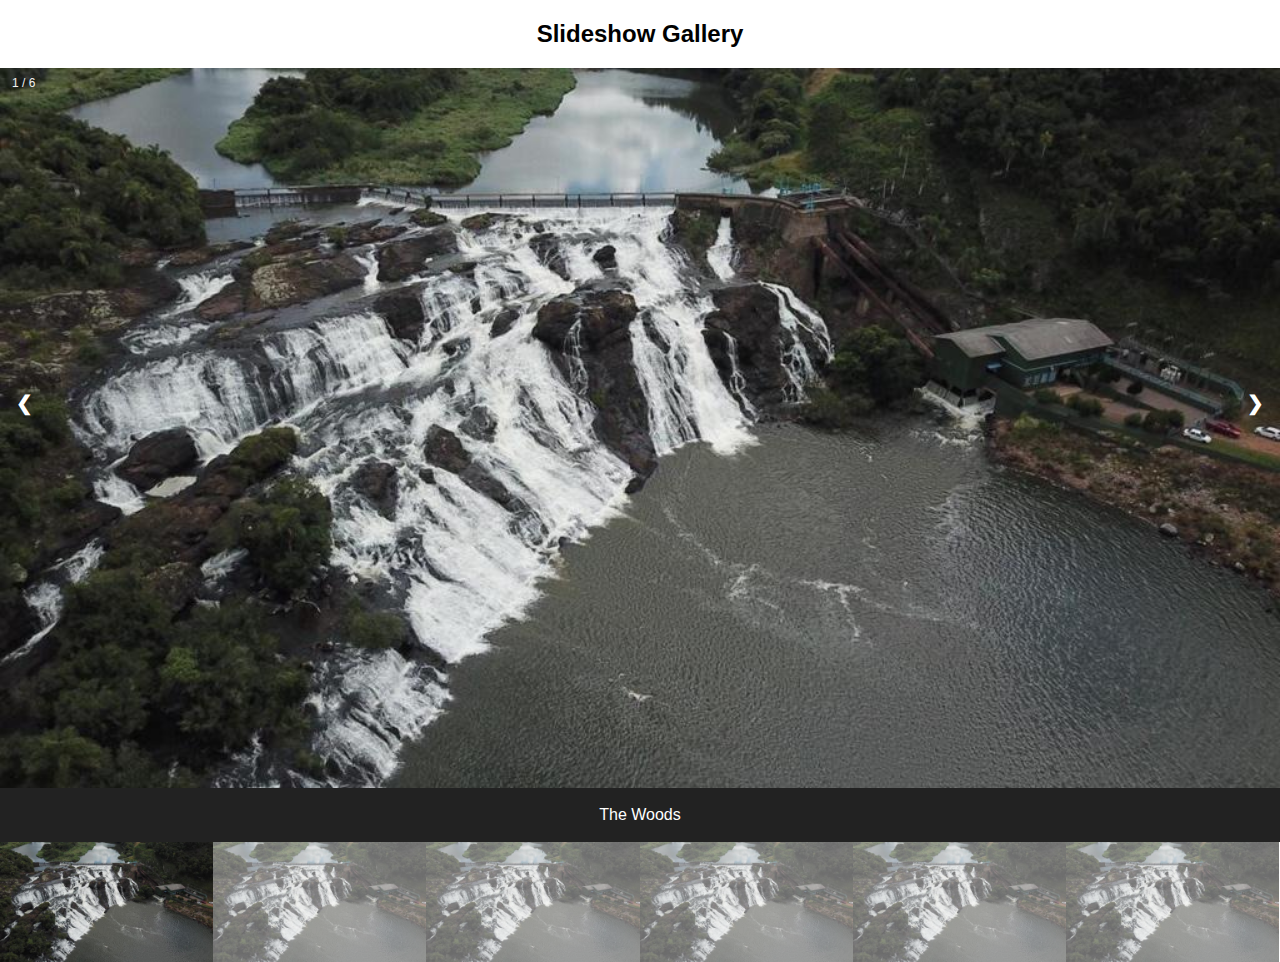
<file: unearth/teste.html>
<!DOCTYPE html>
<html>
<meta name="viewport" content="width=device-width, initial-scale=1">
<style>
    body {
        font-family: Arial;
        margin: 0;
    }

    * {
        box-sizing: border-box;
    }

    img {
        vertical-align: middle;
    }

    /* Position the image container (needed to position the left and right arrows) */
    .container {
        position: relative;
    }

    /* Hide the images by default */
    .mySlides {
        display: none;
    }

    /* Add a pointer when hovering over the thumbnail images */
    .cursor {
        cursor: pointer;
    }

    /* Next & previous buttons */
    .prev,
    .next {
        cursor: pointer;
        position: absolute;
        top: 40%;
        width: auto;
        padding: 16px;
        margin-top: -50px;
        color: white;
        font-weight: bold;
        font-size: 20px;
        border-radius: 0 3px 3px 0;
        user-select: none;
        -webkit-user-select: none;
    }

    /* Position the "next button" to the right */
    .next {
        right: 0;
        border-radius: 3px 0 0 3px;
    }

    /* On hover, add a black background color with a little bit see-through */
    .prev:hover,
    .next:hover {
        background-color: rgba(0, 0, 0, 0.8);
    }

    /* Number text (1/3 etc) */
    .numbertext {
        color: #f2f2f2;
        font-size: 12px;
        padding: 8px 12px;
        position: absolute;
        top: 0;
    }

    /* Container for image text */
    .caption-container {
        text-align: center;
        background-color: #222;
        padding: 2px 16px;
        color: white;
    }

    .row:after {
        content: "";
        display: table;
        clear: both;
    }

    /* Six columns side by side */
    .column {
        float: left;
        width: 16.66%;
    }

    /* Add a transparency effect for thumnbail images */
    .demo {
        opacity: 0.6;
    }

    .active,
    .demo:hover {
        opacity: 1;
    }
</style>

<body>

    <h2 style="text-align:center">Slideshow Gallery</h2>

    <div class="container">
        <div class="mySlides">
            <div class="numbertext">1 / 6</div>
            <img src="../Fotos/Aerea.png" style="width:100%">
        </div>

        <div class="mySlides">
            <div class="numbertext">2 / 6</div>
            <img src="../Fotos/Aerea.png" style="width:100%">
        </div>

        <div class="mySlides">
            <div class="numbertext">3 / 6</div>
            <img src="../Fotos/Aerea.png" style="width:100%">
        </div>

        <div class="mySlides">
            <div class="numbertext">4 / 6</div>
            <img src="../Fotos/Aerea.png" style="width:100%">
        </div>

        <div class="mySlides">
            <div class="numbertext">5 / 6</div>
            <img src="../Fotos/Aerea.png" style="width:100%">
        </div>

        <div class="mySlides">
            <div class="numbertext">6 / 6</div>
            <img src="../Fotos/Aerea.png" style="width:100%">
        </div>

        <a class="prev" onclick="plusSlides(-1)">❮</a>
        <a class="next" onclick="plusSlides(1)">❯</a>

        <div class="caption-container">
            <p id="caption"></p>
        </div>

        <div class="row">
            <div class="column">
                <img class="demo cursor" src="../Fotos/Aerea.png" style="width:100%" onclick="currentSlide(1)"
                    alt="The Woods">
            </div>
            <div class="column">
                <img class="demo cursor" src="../Fotos/Aerea.png" style="width:100%" onclick="currentSlide(2)"
                    alt="Cinque Terre">
            </div>
            <div class="column">
                <img class="demo cursor" src="../Fotos/Aerea.png" style="width:100%" onclick="currentSlide(3)"
                    alt="Mountains and fjords">
            </div>
            <div class="column">
                <img class="demo cursor" src="../Fotos/Aerea.png" style="width:100%" onclick="currentSlide(4)"
                    alt="Northern Lights">
            </div>
            <div class="column">
                <img class="demo cursor" src="../Fotos/Aerea.png" style="width:100%" onclick="currentSlide(5)"
                    alt="Nature and sunrise">
            </div>
            <div class="column">
                <img class="demo cursor" src="../Fotos/Aerea.png" style="width:100%" onclick="currentSlide(6)"
                    alt="Snowy Mountains">
            </div>
        </div>
    </div>

    <script>
        var slideIndex = 1;
        showSlides(slideIndex);

        function plusSlides(n) {
            showSlides(slideIndex += n);
        }

        function currentSlide(n) {
            showSlides(slideIndex = n);
        }

        function showSlides(n) {
            var i;
            var slides = document.getElementsByClassName("mySlides");
            var dots = document.getElementsByClassName("demo");
            var captionText = document.getElementById("caption");
            if (n > slides.length) { slideIndex = 1 }
            if (n < 1) { slideIndex = slides.length }
            for (i = 0; i < slides.length; i++) {
                slides[i].style.display = "none";
            }
            for (i = 0; i < dots.length; i++) {
                dots[i].className = dots[i].className.replace(" active", "");
            }
            slides[slideIndex - 1].style.display = "block";
            dots[slideIndex - 1].className += " active";
            captionText.innerHTML = dots[slideIndex - 1].alt;
        }
    </script>

</body>

</html>
</file>
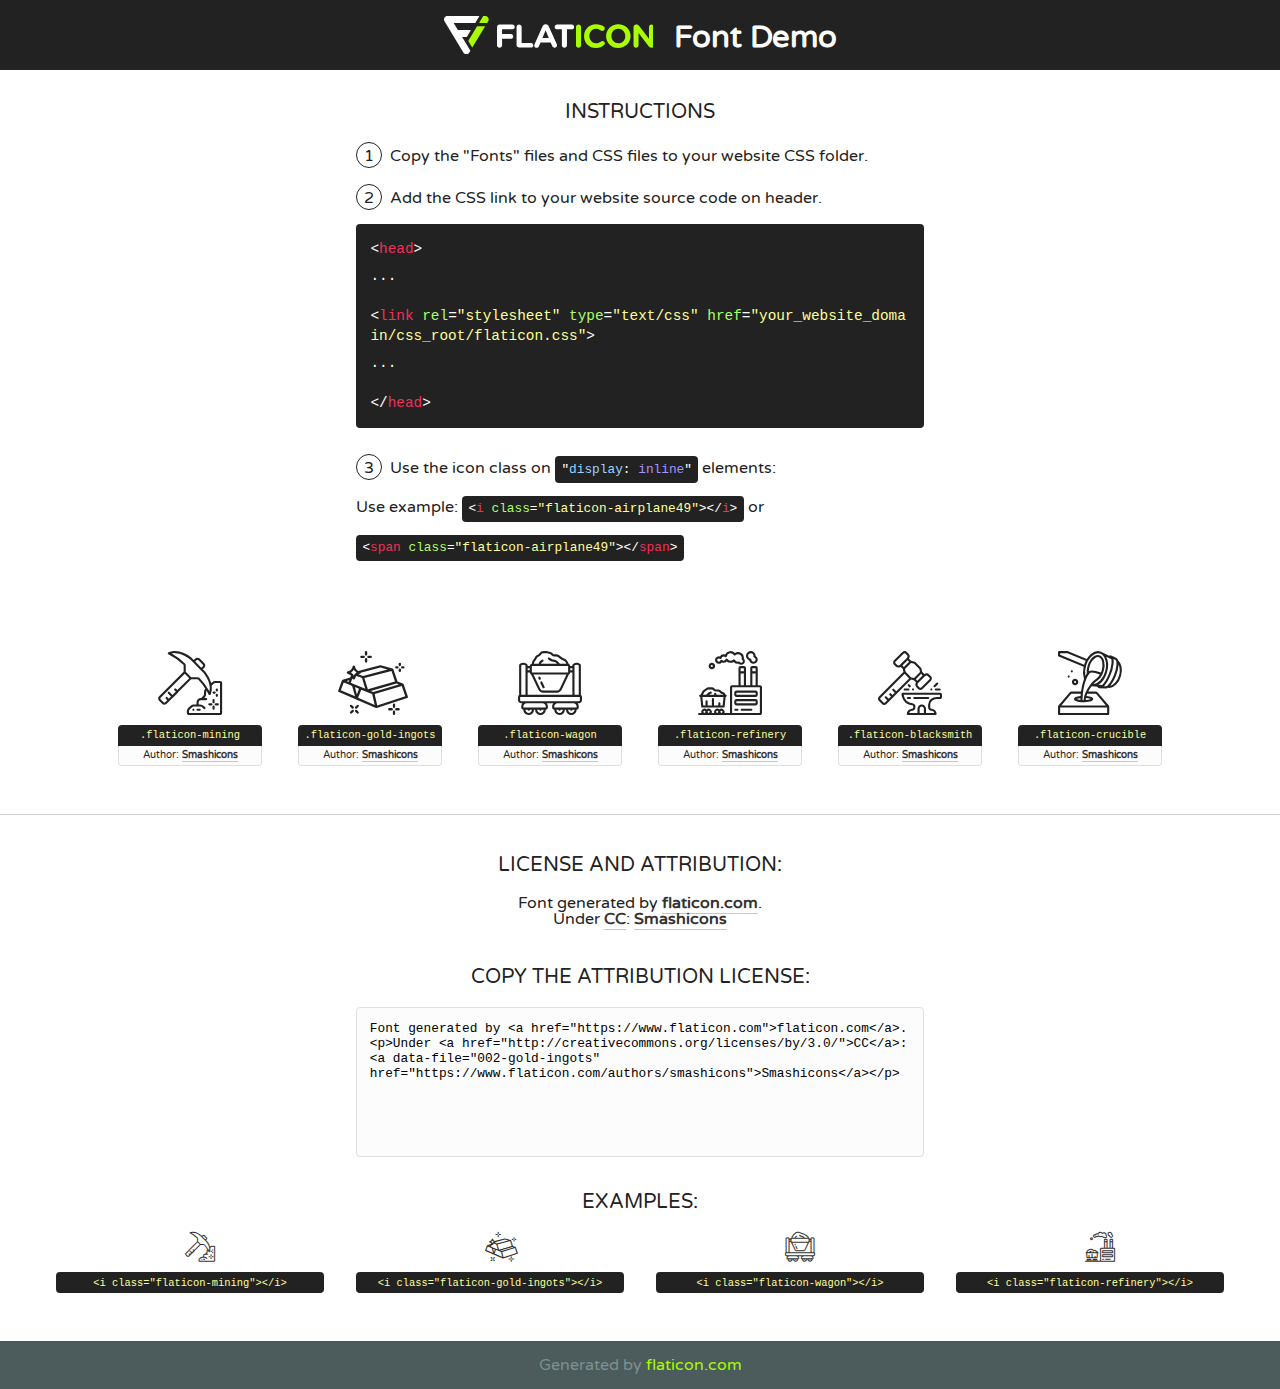
<file: fonts/flaticon/font/flaticon.html>
<!DOCTYPE html>
<!--
  Flaticon icon font: Flaticon
  Creation date: 09/04/2019 16:17
-->
<html>
<!DOCTYPE html>
<html>

<head>
    <title>Flaticon WebFont</title>
    <link href="http://fonts.googleapis.com/css?family=Varela+Round" rel="stylesheet" type="text/css" />
    <link rel="stylesheet" type="text/css" href="flaticon.css">
    <meta charset="UTF-8">
    <style>
    html, body, div, span, applet, object, iframe,
    h1, h2, h3, h4, h5, h6, p, blockquote, pre,
    a, abbr, acronym, address, big, cite, code,
    del, dfn, em, img, ins, kbd, q, s, samp,
    small, strike, strong, sub, sup, tt, var,
    b, u, i, center,
    dl, dt, dd, ol, ul, li,
    fieldset, form, label, legend,
    table, caption, tbody, tfoot, thead, tr, th, td,
    article, aside, canvas, details, embed, 
    figure, figcaption, footer, header, hgroup, 
    menu, nav, output, ruby, section, summary,
    time, mark, audio, video {
        margin: 0;
        padding: 0;
        border: 0;
        font-size: 100%;
        font: inherit;
        vertical-align: baseline;
    }
    /* HTML5 display-role reset for older browsers */
    article, aside, details, figcaption, figure, 
    footer, header, hgroup, menu, nav, section {
        display: block;
    }
    body {
        line-height: 1;
    }
    ol, ul {
        list-style: none;
    }
    blockquote, q {
        quotes: none;
    }
    blockquote:before, blockquote:after,
    q:before, q:after {
        content: '';
        content: none;
    }
    table {
        border-collapse: collapse;
        border-spacing: 0;
    }
    body {
        font-family: 'Varela Round', Helvetica, Arial, sans-serif;
        font-size: 16px;
        color: #222;
    }
    a {
        color: #333;
        border-bottom: 1px solid #a9fd00;
        font-weight: bold;
        text-decoration: none;
    }
    * {
        -moz-box-sizing: border-box;
        -webkit-box-sizing: border-box;
        box-sizing: border-box;
        margin: 0;
        padding: 0;
    }
    [class^="flaticon-"]:before, [class*=" flaticon-"]:before, [class^="flaticon-"]:after, [class*=" flaticon-"]:after {
        font-family: Flaticon;
        font-size: 30px;
        font-style: normal;
        margin-left: 20px;
        color: #333;
    }
    .wrapper {
        max-width: 600px;
        margin: auto;
        padding: 0 1em;
    }
    .title {
        font-size: 1.25em;
        text-align: center;
        margin-bottom: 1em;
        text-transform: uppercase;
    }
    header {
        text-align: center;
        background-color: #222;
        color: #fff;
        padding: 1em;
    }
    header .logo {
        width: 210px;
        height: 38px;
        display: inline-block;
        vertical-align: middle;
        margin-right: 1em;
        border: none;
    }
    header strong {
        font-size: 1.95em;
        font-weight: bold;
        vertical-align: middle;
        margin-top: 5px;
        display: inline-block;
    }
    .demo {
        margin: 2em auto;
        line-height: 1.25em;
    }
    .demo ul li {
        margin-bottom: 1em;
    }
    .demo ul li .num {
        color: #222;
        border-radius: 20px;
        display: inline-block;
        width: 26px;
        padding: 3px;
        height: 26px;
        text-align: center;
        margin-right: 0.5em;
        border: 1px solid #222;
    }
    .demo ul li code {
        background-color: #222;
        border-radius: 4px;
        padding: 0.25em 0.5em;
        display: inline-block;
        color: #fff;
        font-family: Consolas,Monaco,Lucida Console,Liberation Mono,DejaVu Sans Mono,Bitstream Vera Sans Mono,Courier New, monospace;
        font-weight: lighter;
        margin-top: 1em;
        font-size: 0.8em;
        word-break: break-all;
    }
    .demo ul li code.big {
        padding: 1em;
        font-size: 0.9em;
    }
    .demo ul li code .red {
        color: #EF3159;
    }
    .demo ul li code .green {
        color: #ACFF65;
    }
    .demo ul li code .yellow {
        color: #FFFF99;
    }
    .demo ul li code .blue {
        color: #99D3FF;
    }
    .demo ul li code .purple {
        color: #A295FF;
    }
    .demo ul li code .dots {
        margin-top: 0.5em;
        display: block;
    }
    #glyphs {
        border-bottom: 1px solid #ccc;
        padding: 2em 0;
        text-align: center;
    }
    .glyph {
        display: inline-block;
        width: 9em;
        margin: 1em;
        text-align: center;
        vertical-align: top;
        background: #FFF;
    }
    .glyph .glyph-icon {
        padding: 10px;
        display: block;
        font-family:"Flaticon";
        font-size: 64px;
        line-height: 1;
    }
    .glyph .glyph-icon:before {
        font-size: 64px;
        color: #222;
        margin-left: 0;
    }
    .class-name {
        font-size: 0.65em;
        background-color: #222;
        color: #fff;
        border-radius: 4px 4px 0 0;
        padding: 0.5em;
        color: #FFFF99;
        font-family: Consolas,Monaco,Lucida Console,Liberation Mono,DejaVu Sans Mono,Bitstream Vera Sans Mono,Courier New, monospace;
    }
    .author-name {
        font-size: 0.6em;
        background-color: #fcfcfd;
        border: 1px solid #DEDEE4;
        border-top: 0;
        border-radius: 0 0 4px 4px;
        padding: 0.5em;
    }
    .class-name:last-child {
        font-size: 10px;
        color:#888;
    }
    .class-name:last-child a {
        font-size: 10px;
        color:#555;
    }
    .class-name:last-child a:hover {
        color:#a9fd00;
    }
    .glyph > input {
        display: block;
        width: 100px;
        margin: 5px auto;
        text-align: center;
        font-size: 12px;
        cursor: text;
    }
    .glyph > input.icon-input {
        font-family:"Flaticon";
        font-size: 16px;
        margin-bottom: 10px;
    }
    .attribution .title {
        margin-top: 2em;
    }
    .attribution textarea {
        background-color: #fcfcfd;
        padding: 1em;
        border: none;
        box-shadow: none;
        border: 1px solid #DEDEE4;
        border-radius: 4px;
        resize: none;
        width: 100%;
        height: 150px;
        font-size: 0.8em;
        font-family: Consolas,Monaco,Lucida Console,Liberation Mono,DejaVu Sans Mono,Bitstream Vera Sans Mono,Courier New, monospace;
        -webkit-appearance: none;
    }
    .iconsuse {
        margin: 2em auto;
        text-align: center;
        max-width: 1200px;
    }
    .iconsuse:after {
        content: '';
        display: table;
        clear: both;
    }
    .iconsuse .image {
        float: left;
        width: 25%;
        padding: 0 1em;
    }
    .iconsuse .image p {
        margin-bottom: 1em;
    }
    .iconsuse .image span {
        display: block;
        font-size: 0.65em;
        background-color: #222;
        color: #fff;
        border-radius: 4px;
        padding: 0.5em;
        color: #FFFF99;
        margin-top: 1em;
        font-family: Consolas,Monaco,Lucida Console,Liberation Mono,DejaVu Sans Mono,Bitstream Vera Sans Mono,Courier New, monospace;
    }
    #footer {
        text-align: center;
        background-color: #4C5B5C;
        color: #7c9192;
        padding: 1em;
    }
    #footer a {
        border: none;
        color: #a9fd00;
        font-weight: normal;
    }
    @media (max-width: 960px) {
        .iconsuse .image {
            width: 50%;
        }
    }
    @media (max-width: 560px) {
        .iconsuse .image {
            width: 100%;
        }
    }
    </style>
</head>

<body class="characters-off">

    <header>
        <a href="https://www.flaticon.com" target="_blank" class="logo">
            <svg version="1.1" xmlns="http://www.w3.org/2000/svg" xmlns:xlink="http://www.w3.org/1999/xlink" xmlns:a="http://ns.adobe.com/AdobeSVGViewerExtensions/3.0/" viewBox="0 0 560.875 102.036" enable-background="new 0 0 560.875 102.036" xml:space="preserve">
                <defs>
                </defs>
                <g>
                    <g class="letters">
                        <path fill="#ffffff" d="M141.596,29.675c0-3.777,2.985-6.767,6.764-6.767h34.438c3.426,0,6.15,2.728,6.15,6.15
                        c0,3.43-2.724,6.149-6.15,6.149h-27.674v13.091h23.719c3.429,0,6.151,2.724,6.151,6.15c0,3.43-2.723,6.149-6.151,6.149h-23.719
                        v17.574c0,3.773-2.986,6.761-6.764,6.761c-3.779,0-6.764-2.989-6.764-6.761V29.675z"></path>
                        <path fill="#ffffff" d="M193.844,29.149c0-3.781,2.985-6.767,6.764-6.767c3.776,0,6.763,2.985,6.763,6.767v42.957h25.039
                        c3.426,0,6.149,2.726,6.149,6.153c0,3.425-2.723,6.15-6.149,6.15h-31.802c-3.779,0-6.764-2.986-6.764-6.768V29.149z"></path>
                        <path fill="#ffffff" d="M241.891,75.71l21.438-48.407c1.492-3.341,4.215-5.357,7.906-5.357h0.792
                        c3.686,0,6.323,2.017,7.815,5.357l21.439,48.407c0.436,0.967,0.701,1.845,0.701,2.723c0,3.602-2.809,6.501-6.414,6.501
                        c-3.161,0-5.269-1.845-6.499-4.655l-4.132-9.661h-27.059l-4.301,10.102c-1.144,2.631-3.426,4.214-6.237,4.214
                        c-3.517,0-6.24-2.81-6.24-6.325C241.1,77.64,241.451,76.677,241.891,75.71z M279.932,58.666l-8.521-20.297l-8.526,20.297H279.932
                        z"></path>
                        <path fill="#ffffff" d="M314.864,35.387H301.86c-3.429,0-6.239-2.813-6.239-6.238c0-3.429,2.811-6.24,6.239-6.24h39.533
                        c3.426,0,6.237,2.811,6.237,6.24c0,3.425-2.811,6.238-6.237,6.238h-13.001v42.785c0,3.773-2.99,6.761-6.764,6.761
                        c-3.779,0-6.764-2.989-6.764-6.761V35.387z"></path>
                        <path fill="#A9FD00" d="M352.615,29.149c0-3.781,2.985-6.767,6.767-6.767c3.774,0,6.761,2.985,6.761,6.767v49.024
                        c0,3.773-2.987,6.761-6.761,6.761c-3.781,0-6.767-2.989-6.767-6.761V29.149z"></path>
                        <path fill="#A9FD00" d="M374.132,53.836v-0.179c0-17.481,13.178-31.801,32.065-31.801c9.22,0,15.459,2.458,20.557,6.238
                        c1.402,1.054,2.637,2.985,2.637,5.357c0,3.692-2.985,6.59-6.681,6.59c-1.845,0-3.071-0.702-4.044-1.319
                        c-3.776-2.813-7.729-4.393-12.562-4.393c-10.364,0-17.831,8.611-17.831,19.154v0.173c0,10.542,7.291,19.329,17.831,19.329
                        c5.715,0,9.492-1.756,13.359-4.834c1.049-0.874,2.458-1.491,4.039-1.491c3.429,0,6.325,2.813,6.325,6.236
                        c0,2.106-1.056,3.78-2.282,4.834c-5.539,4.834-12.036,7.733-21.878,7.733C387.572,85.464,374.132,71.493,374.132,53.836z"></path>
                        <path fill="#A9FD00" d="M433.009,53.836v-0.179c0-17.481,13.79-31.801,32.766-31.801c18.981,0,32.592,14.143,32.592,31.628v0.173
                        c0,17.483-13.785,31.807-32.769,31.807C446.625,85.464,433.009,71.32,433.009,53.836z M484.224,53.836v-0.179
                        c0-10.539-7.725-19.326-18.626-19.326c-10.893,0-18.449,8.611-18.449,19.154v0.173c0,10.542,7.73,19.329,18.626,19.329
                        C476.676,72.986,484.224,64.378,484.224,53.836z"></path>
                        <path fill="#A9FD00" d="M506.233,29.321c0-3.774,2.99-6.763,6.767-6.763h1.401c3.252,0,5.183,1.583,7.029,3.953l26.093,34.265
                        V29.059c0-3.692,2.99-6.677,6.681-6.677c3.683,0,6.671,2.985,6.671,6.677v48.934c0,3.78-2.987,6.765-6.764,6.765h-0.436
                        c-3.257,0-5.188-1.581-7.034-3.953l-27.056-35.492v32.944c0,3.687-2.985,6.676-6.678,6.676c-3.683,0-6.673-2.989-6.673-6.676
                        V29.321z"></path>
                    </g>
                    <g class="insignia">
                        <path fill="#ffffff" d="M48.372,56.137h12.517l11.156-18.537H37.186L25.688,18.539h57.825L94.668,0H9.271
                        C5.925,0,2.842,1.801,1.198,4.716c-1.644,2.907-1.593,6.482,0.134,9.343l50.38,83.501c1.678,2.781,4.689,4.476,7.938,4.476
                        c3.246,0,6.257-1.695,7.935-4.476l2.898-4.804L48.372,56.137z"></path>
                        <g class="i">
                            <path fill="#A9FD00" d="M93.575,18.539h0.031v0.004l21.652,0.004l2.705-4.488c1.727-2.861,1.778-6.436,0.133-9.343
                            C116.454,1.801,113.371,0,110.026,0h-5.294L93.575,18.539z"></path>
                            <polygon fill="#A9FD00" points="88.291,27.356 64.725,66.486 75.519,84.404 109.942,27.356"></polygon>
                        </g>
                    </g>
                </g>
            </svg>
        </a>
        <strong>Font Demo</strong>
    </header>


    <section class="demo wrapper">

        <p class="title">Instructions</p>

        <ul>
            <li>
                <span class="num">1</span>Copy the "Fonts" files and CSS files to your website CSS folder.
            </li>
            <li>
                <span class="num">2</span>Add the CSS link to your website source code on header.
                <code class="big">
                    &lt;<span class="red">head</span>&gt;
                    <br/><span class="dots">...</span>
                    <br/>&lt;<span class="red">link</span> <span class="green">rel</span>=<span class="yellow">"stylesheet"</span> <span class="green">type</span>=<span class="yellow">"text/css"</span> <span class="green">href</span>=<span class="yellow">"your_website_domain/css_root/flaticon.css"</span>&gt;
                    <br/><span class="dots">...</span>
                    <br/>&lt;/<span class="red">head</span>&gt;
                </code>
            </li>

            <li>
                <p>
                    <span class="num">3</span>Use the icon class on <code>"<span class="blue">display</span>:<span class="purple"> inline</span>"</code> elements:
                    <br />
                    Use example: <code>&lt;<span class="red">i</span> <span class="green">class</span>=<span class="yellow">&quot;flaticon-airplane49&quot;</span>&gt;&lt;/<span class="red">i</span>&gt;</code> or <code>&lt;<span class="red">span</span> <span class="green">class</span>=<span class="yellow">&quot;flaticon-airplane49&quot;</span>&gt;&lt;/<span class="red">span</span>&gt;</code>
            </li>
        </ul>

    </section>




   <section id="glyphs">          
    
      
        <div class="glyph"><div class="glyph-icon flaticon-mining"></div>
            <div class="class-name">.flaticon-mining</div>
            <div class="author-name">Author: <a data-file="001-mining" href="https://www.flaticon.com/authors/smashicons">Smashicons</a> </div> 
        </div>        
        
        <div class="glyph"><div class="glyph-icon flaticon-gold-ingots"></div>
            <div class="class-name">.flaticon-gold-ingots</div>
            <div class="author-name">Author: <a data-file="002-gold-ingots" href="https://www.flaticon.com/authors/smashicons">Smashicons</a> </div> 
        </div>        
        
        <div class="glyph"><div class="glyph-icon flaticon-wagon"></div>
            <div class="class-name">.flaticon-wagon</div>
            <div class="author-name">Author: <a data-file="003-wagon" href="https://www.flaticon.com/authors/smashicons">Smashicons</a> </div> 
        </div>        
        
        <div class="glyph"><div class="glyph-icon flaticon-refinery"></div>
            <div class="class-name">.flaticon-refinery</div>
            <div class="author-name">Author: <a data-file="004-refinery" href="https://www.flaticon.com/authors/smashicons">Smashicons</a> </div> 
        </div>        
        
        <div class="glyph"><div class="glyph-icon flaticon-blacksmith"></div>
            <div class="class-name">.flaticon-blacksmith</div>
            <div class="author-name">Author: <a data-file="005-blacksmith" href="https://www.flaticon.com/authors/smashicons">Smashicons</a> </div> 
        </div>        
        
        <div class="glyph"><div class="glyph-icon flaticon-crucible"></div>
            <div class="class-name">.flaticon-crucible</div>
            <div class="author-name">Author: <a data-file="006-crucible" href="https://www.flaticon.com/authors/smashicons">Smashicons</a> </div> 
        </div>        
        

    </section>



    <section class="attribution wrapper"   style="text-align:center;">

      <div class="title">License and attribution:</div><div class="attrDiv">Font generated by <a href="https://www.flaticon.com">flaticon.com</a>. <div><p>Under <a href="http://creativecommons.org/licenses/by/3.0/">CC</a>: <a data-file="002-gold-ingots" href="https://www.flaticon.com/authors/smashicons">Smashicons</a></p>  </div>
      </div>
      <div class="title">Copy the Attribution License:</div>

    <textarea onclick="this.focus();this.select();">Font generated by &lt;a href=&quot;https://www.flaticon.com&quot;&gt;flaticon.com&lt;/a&gt;. <p>Under <a href="http://creativecommons.org/licenses/by/3.0/">CC</a>: <a data-file="002-gold-ingots" href="https://www.flaticon.com/authors/smashicons">Smashicons</a></p>  
     </textarea>

    </section>

    <section class="iconsuse">

          <div class="title">Examples:</div>            
             
            <div class="image">
                <p>
                    <i class="glyph-icon flaticon-mining"></i> 
                    <span>&lt;i class=&quot;flaticon-mining&quot;&gt;&lt;/i&gt;</span>
                </p>
            </div>
            
            <div class="image">
                <p>
                    <i class="glyph-icon flaticon-gold-ingots"></i> 
                    <span>&lt;i class=&quot;flaticon-gold-ingots&quot;&gt;&lt;/i&gt;</span>
                </p>
            </div>
            
            <div class="image">
                <p>
                    <i class="glyph-icon flaticon-wagon"></i> 
                    <span>&lt;i class=&quot;flaticon-wagon&quot;&gt;&lt;/i&gt;</span>
                </p>
            </div>
            
            <div class="image">
                <p>
                    <i class="glyph-icon flaticon-refinery"></i> 
                    <span>&lt;i class=&quot;flaticon-refinery&quot;&gt;&lt;/i&gt;</span>
                </p>
            </div>
                       
        </div>
                            
    </section>

<div id="footer">
    <div>Generated by <a href="https://www.flaticon.com">flaticon.com</a>
    </div>
</div>



</body>
</html>
</file>
<file: fonts/flaticon/font/flaticon.css>
/*
  	Flaticon icon font: Flaticon
  	Creation date: 09/04/2019 16:17
  	*/

@font-face {
  font-family: "Flaticon";
  src: url("./Flaticon.eot");
  src: url("./Flaticon.eot?#iefix") format("embedded-opentype"),
       url("./Flaticon.woff2") format("woff2"),
       url("./Flaticon.woff") format("woff"),
       url("./Flaticon.ttf") format("truetype"),
       url("./Flaticon.svg#Flaticon") format("svg");
  font-weight: normal;
  font-style: normal;
}

@media screen and (-webkit-min-device-pixel-ratio:0) {
  @font-face {
    font-family: "Flaticon";
    src: url("./Flaticon.svg#Flaticon") format("svg");
  }
}

[class^="flaticon-"]:before, [class*=" flaticon-"]:before,
[class^="flaticon-"]:after, [class*=" flaticon-"]:after {   
  font-family: Flaticon;
        font-style: normal;
  font-weight: normal;
  font-variant: normal;
  text-transform: none;
  line-height: 1;

  /* Better Font Rendering =========== */
  -webkit-font-smoothing: antialiased;
  -moz-osx-font-smoothing: grayscale;
}

.flaticon-mining:before { content: "\f100"; }
.flaticon-gold-ingots:before { content: "\f101"; }
.flaticon-wagon:before { content: "\f102"; }
.flaticon-refinery:before { content: "\f103"; }
.flaticon-blacksmith:before { content: "\f104"; }
.flaticon-crucible:before { content: "\f105"; }
</file>
